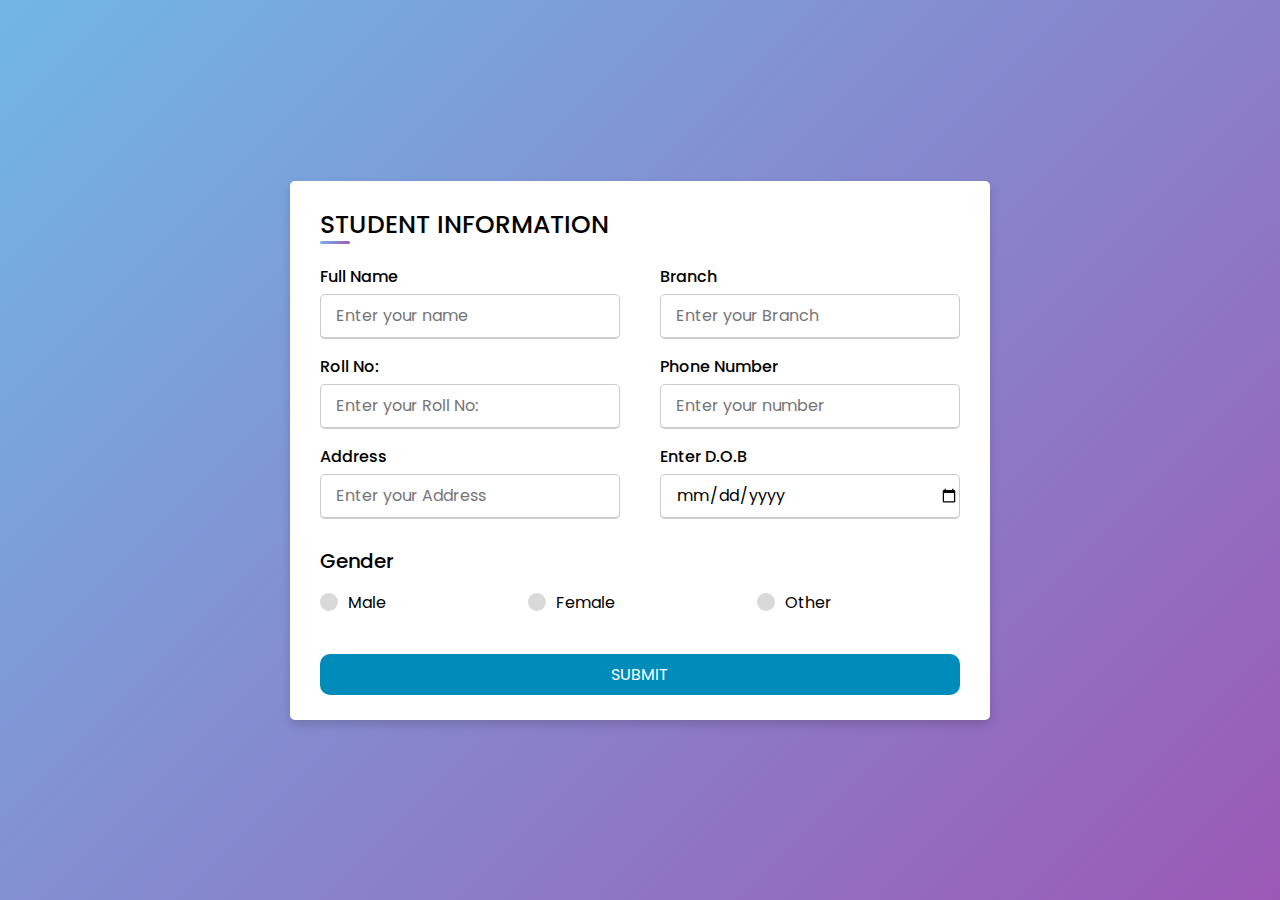
<file: info.html>
<!DOCTYPE html>
<!-- Created By CodingLab - www.codinglabweb.com -->
<html lang="en" dir="ltr">
  <head>
    <meta charset="UTF-8">
    <!---<title> Responsive Registration Form | CodingLab </title>--->
    <link rel="stylesheet" href="style2.css">

     <meta name="viewport" content="width=device-width, initial-scale=1.0">
   </head>
<body>
  <div class="container">
    <div class="title">STUDENT INFORMATION</div>
    <div class="content">
      <form action="#">
        <div class="user-details">
          <div class="input-box">
            <span class="details">Full Name</span>
            <input type="text" placeholder="Enter your name" required>
          </div>
          <div class="input-box">
            <span class="details">Branch</span>
            <input type="text" placeholder="Enter your Branch" required>
          </div>
          <div class="input-box">
            <span class="details">Roll No:</span>
            <input type="text" placeholder="Enter your Roll No:" required>
          </div>
          <div class="input-box">
            <span class="details">Phone Number</span>
            <input type="text" placeholder="Enter your number" required>
          </div>
          <div class="input-box">
            <span class="details">Address</span>
            <input type="text" placeholder="Enter your Address" required>
          </div>
          <div class="input-box">
            <span class="details">Enter D.O.B</span>
            <input type="date" placeholder="" required>
          </div>
        </div>
        <div class="gender-details">
          <input type="radio" name="gender" id="dot-1">
          <input type="radio" name="gender" id="dot-2">
          <input type="radio" name="gender" id="dot-3">
          <span class="gender-title">Gender</span>
          <div class="category">
            <label for="dot-1">
            <span class="dot one"></span>
            <span class="gender">Male</span>
          </label>
          <label for="dot-2">
            <span class="dot two"></span>
            <span class="gender">Female</span>
          </label>
          <label for="dot-3">
            <span class="dot three"></span>
            <span class="gender">Other</span>
            </label>
          </div>
        </div>
        <br><a href="success.html" class="button1"><p class="button1">SUBMIT</p></a>
       

      </form>
    </div>
  </div>

</body>
</html>
</file>
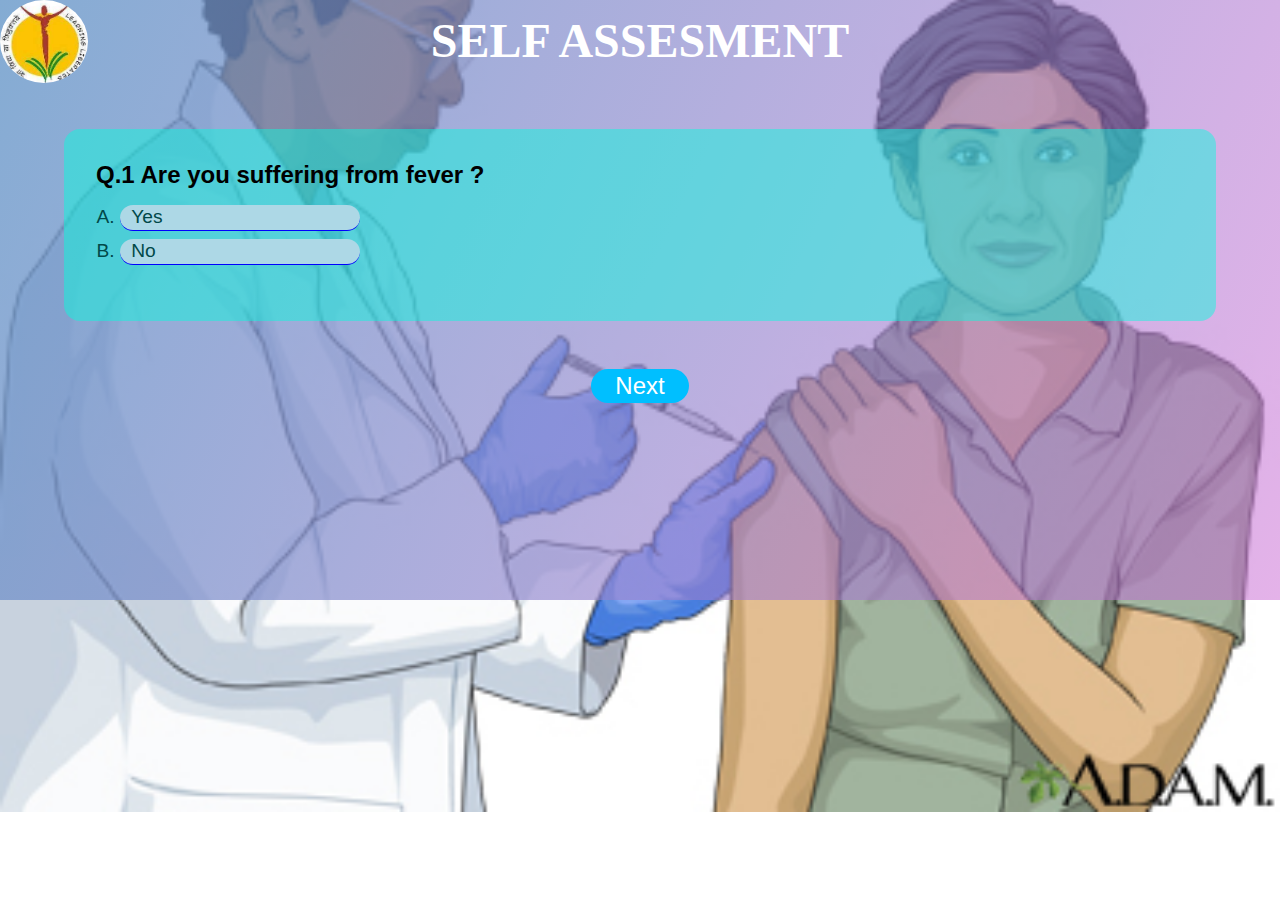
<file: quiz.html>
<!DOCTYPE html>
<html lang="en">
<head>
    <meta charset="UTF-8">
    <meta name="viewport" content="width=device-width, initial-scale=1.0">
    <title>Quiz Wuiz</title>

    <!-- css file link -->
    <link rel="stylesheet" href="quiz.css">
</head>
<body>
    <img src="logo1.jpg" alt="img" id="img" class="img">
    <h1 id="title" style="background: none; color: #fff">SELF ASSESMENT</h1>

    <!-- quiz-container -->
    <div id="quiz-container">
        <!-- question container -->
        <div class="questions">
            <h2 id="question"></h2>
            <ol type="A">
                <li class="option"><span id="option0" onclick="calcScore(this)">Yes</span></li>
                <li class="option"><span id="option1" onclick="calcScore(this)">No</span></li>
            </ol>
            <h4 id="stat"></h4>
        </div>

        <div class="buttons">
            <button type="button" class="next">Next</button>
        </div>
    </div>

    <!-- scoreboard section -->
    <div id="scoreboard">
        <img src="logo1.jpg" alt="">
        <h2 id="score-title"></h2>
        <h2 id="score"></h2>
        <button type="button" id="score-btn" onclick="checkscr()">Check your result</button>
    </div>

    <!-- answers section -->
    <div id="answerBank">
        <h2>Answers :</h2>
        <ol type="1" id="answers">

        </ol>
        <button type="button" id="score-btn" onclick="backToQuiz()">Re-attempt Quiz</button>
    </div>
    <!-- javascript file source -->
    <script src="quiz.js"></script>
</body>
</html>
</file>
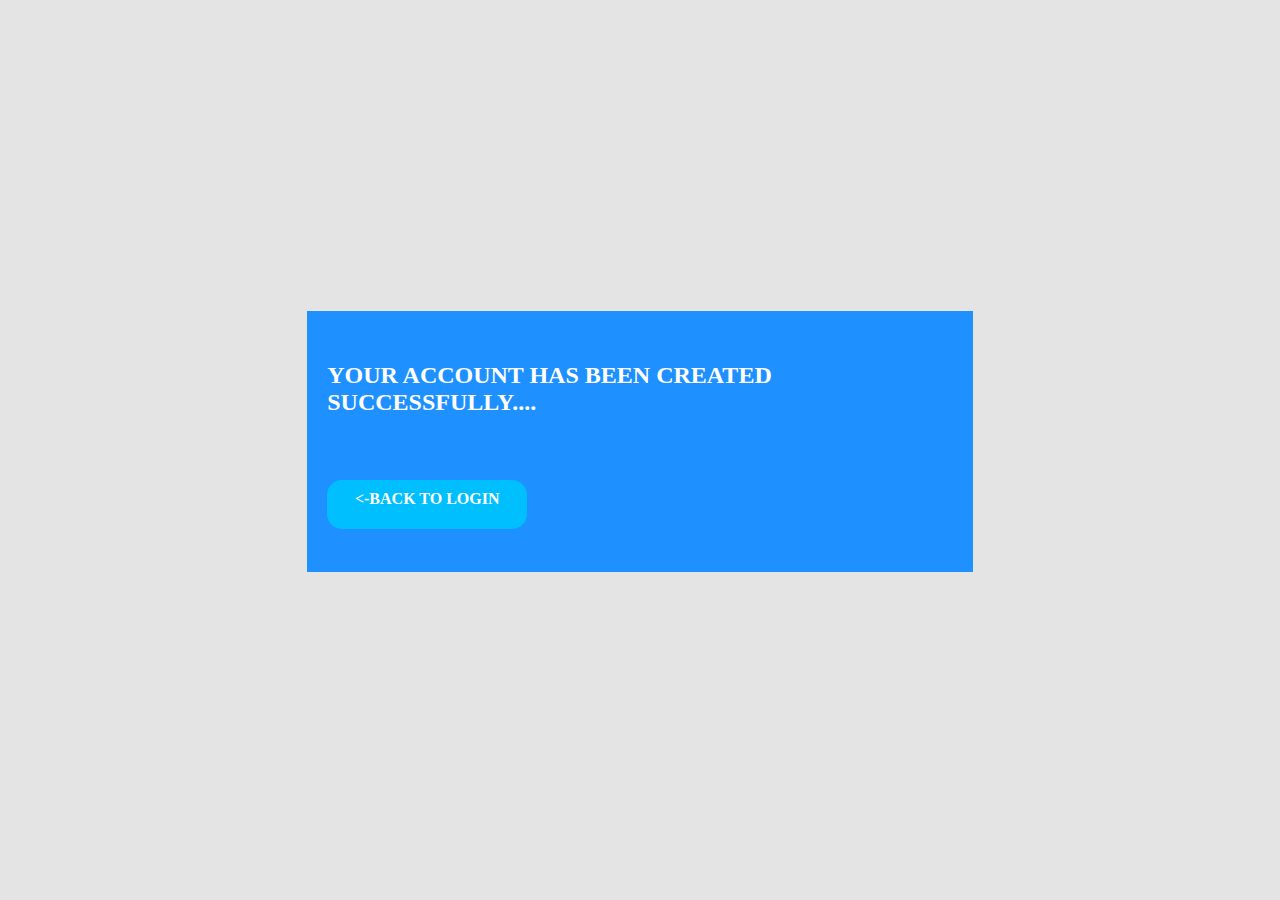
<file: simple.html>
<!DOCTYPE html>
<html lang="en">
<head>
	<meta charset="UTF-8">
	<meta http-equiv="X-UA-Compatible" content="IE=edge">
    <meta name="viewport" content="width=device-width, initial-scale=1">
	<title>  </title>
    <link rel="stylesheet" type="text/css" href="style3.css" />

</head>	
<body>

<div class="form-container">
    <form action="#" method="POST" class="form-wrap">
        <br><br>
        <h2 style="color: #fff">YOUR ACCOUNT HAS BEEN CREATED SUCCESSFULLY....</h2><br>
        <br><br>
        <div class="form-submit">
        </div>
        <a href="index.html" style="text-decoration: none;" ><p class="btn" style="padding-top: 10px;color: #fff "><-BACK TO LOGIN</p></a>
        <br>
    </form>
</div>

</body>
</html>
</file>
<file: style2.css>
@import url('https://fonts.googleapis.com/css2?family=Poppins:wght@200;300;400;500;600;700&display=swap');
*{
  margin: 0;
  padding: 0;
  box-sizing: border-box;
  font-family: 'Poppins',sans-serif;
}
body{
  height: 100vh;
  display: flex;
  justify-content: center;
  align-items: center;
  padding: 10px;
  background: linear-gradient(135deg, #71b7e6, #9b59b6);
}
.container{
  max-width: 700px;
  width: 100%;
  background-color: #fff;
  padding: 25px 30px;
  border-radius: 5px;
  box-shadow: 0 5px 10px rgba(0,0,0,0.15);
}
.container .title{
  font-size: 25px;
  font-weight: 500;
  position: relative;
}
.container .title::before{
  content: "";
  position: absolute;
  left: 0;
  bottom: 0;
  height: 3px;
  width: 30px;
  border-radius: 5px;
  background: linear-gradient(135deg, #71b7e6, #9b59b6);
}
.content form .user-details{
  display: flex;
  flex-wrap: wrap;
  justify-content: space-between;
  margin: 20px 0 12px 0;
}
form .user-details .input-box{
  margin-bottom: 15px;
  width: calc(100% / 2 - 20px);
}
form .input-box span.details{
  display: block;
  font-weight: 500;
  margin-bottom: 5px;
}
.user-details .input-box input{
  height: 45px;
  width: 100%;
  outline: none;
  font-size: 16px;
  border-radius: 5px;
  padding-left: 15px;
  border: 1px solid #ccc;
  border-bottom-width: 2px;
  transition: all 0.3s ease;
}
.user-details .input-box input:focus,
.user-details .input-box input:valid{
  border-color: #9b59b6;
}
 form .gender-details .gender-title{
  font-size: 20px;
  font-weight: 500;
 }
 form .category{
   display: flex;
   width: 80%;
   margin: 14px 0 ;
   justify-content: space-between;
 }
 form .category label{
   display: flex;
   align-items: center;
   cursor: pointer;
 }
 form .category label .dot{
  height: 18px;
  width: 18px;
  border-radius: 50%;
  margin-right: 10px;
  background: #d9d9d9;
  border: 5px solid transparent;
  transition: all 0.3s ease;
}
 #dot-1:checked ~ .category label .one,
 #dot-2:checked ~ .category label .two,
 #dot-3:checked ~ .category label .three{
   background: #9b59b6;
   border-color: #d9d9d9;
 }
 form input[type="radio"]{
   display: none;
 }

 form .button{
   height: 45px;
   margin: 35px 0
 }
 form .button input{
   height: 100%;
   width: 100%;
   border-radius: 5px;
   border: none;
   color: #fff;
   font-size: 18px;
   font-weight: 500;
   letter-spacing: 1px;
   cursor: pointer;
   transition: all 0.3s ease;
   background: linear-gradient(135deg, #71b7e6, #9b59b6);
 }
 form .button input:hover{
  /* transform: scale(0.99); */
  background: linear-gradient(-135deg, #71b7e6, #9b59b6);
  }
 @media(max-width: 584px){
 .container{
  max-width: 100%;
}
form .user-details .input-box{
    margin-bottom: 15px;
    width: 100%;
  }
  form .category{
    width: 100%;
  }
  .content form .user-details{
    max-height: 300px;
    overflow-y: scroll;
  }
  .user-details::-webkit-scrollbar{
    width: 5px;
  }
  }
  @media(max-width: 459px){
  .container .content .category{
    flex-direction: column;
  }
}
.button1{
  text-decoration: none;
  background-color: #008CBA ; 
  text-align: center;
  padding: 8px 0px;
  border-radius: 10px;
  color: #fff;
}
</file>
<file: quiz.css>
*{
    margin: 0;
    padding: 0;
    box-sizing: border-box;
}
body{
    font-family: sans-serif;
    background: linear-gradient(115deg, rgba(101,151,200,0.8), rgba(202,102,211,0.5)),
    url(quizbg2.jpg);
    background-size: cover;
    background-position: center;
    background-repeat: no-repeat;
    height: 600px;
}
img{
    width: 5.5rem;
    height: 5.2rem;
    border-radius: 50%;
}
.img{
    position: fixed;
}
#title{
    text-align: center;
    padding: 0.8rem 0;
    font-size: 3rem;
    color: rgb(49,70,7);
    background: rgba(105,224,90,0.55);
    font-family: Georgia, 'Times New Roman', Times, serif;
}
.questions{
    margin: 3rem auto;
    width: 90vw;
    padding: 2rem;
    background: rgba(0,255,221,0.45);
    cursor: default;
    border-radius: 1rem;
}
#question{
    margin-bottom: 1rem;
}
.option{
    margin-bottom: 0.5rem;
    font-size: 1.2rem;
    border-bottom: solid 0.1rem blue;
    width: 15rem;
    background: lightblue;
    border-radius: 1rem;
}
.option:hover{
    color: white;
}
ol{
    position: relative;
    padding: 0 1.5rem;
    color: rgb(1,73,73);
}
span{
    display: block;
    padding: 0.1rem 0.7rem;
    border-radius: 1rem;
}
#answer{
    margin-top: 2.5rem;
}
#stat{
    margin-top: 1.5rem;
    color: rgb(6,17,168);
}
.buttons{
    text-align: center;
}
button{
    padding: 0.2rem 1.5rem;
    border: none;
    outline: none;
    font-size: 1.5rem;
    border-radius: 1.5rem;
    color: #fff;
    background: #00BFFF;
}
button:active{
    background: lavender;
}
#scoreboard,#answerBank{
    width: 20rem;
    background: rgba(230,230,250,0.77);
    padding: 2rem;
    text-align: center;
    margin: auto;
    position: relative;
    top: 5rem;
    display: none;
}
#score-title{
    margin: 1rem 0;
}
#score-btn,#check-answer{
    margin-top: 1rem;
}
#score{
    font-size: 2.5rem;
}
#answerBank li{
    text-align: left;
    margin-bottom: 0.2rem;
    font-size: larger;
}
#answers{
    margin-top: 1rem;
}
</file>
<file: style3.css>
* {
    margin: 0px;
    padding: 0px;
    box-sizing: border-box;
}

body {
    background: #e4e4e4;
}

.form-container {
    display: flex;
    height: 98vh;
    width: 100%;
    justify-content: center;
    align-items: center;
}

.form-container .form-wrap {
    background: #1E90FF;
    width: 52%;
    padding: 15px 20px;
}

.form-container .form-wrap h1 {
    text-align: center;
    margin: 0px 0px 20px;
    font-size: 35px;
    color: #fff;
}

.form-container .form-wrap .form-box {
    margin: 0px 0px 15px;
}

.form-container .form-wrap .form-box input[type="text"]{
    padding: 5px 8px;
    border-radius: 3px;
    border: 1px solid #1E90FF;
    width: 100%;
}

.form-container .form-wrap .form-submit {
    display: flex;
    justify-content: center;
}


.form-container .form-wrap .form-submit input[type="submit"] {
    border: none;
    border-radius: 2px;
    background: #00BFFF;
    color: #fff;
    font-weight: 800;
    cursor: pointer;
    font-size: 16px;
}
.btn {
  justify-content: center;
  align-items: center;
  padding: 0px 5px;
  text-align: center;
  width: 200px;
  background-color: #00BFFF;
  border: none;
  outline: none;
  height: 49px;
  border-radius: 15px;
  color: #ffff;
  text-transform: uppercase;
  font-weight: 800;
  margin: 10px 0;
  cursor: pointer;
  transition: 0.5s;
  font-size: 16px;
}

.btn:hover {
  background-color: #00BFFF;
}
.btn.transparent {
  margin: 0;
  background: none;
  border: 2px solid #fff;
  width: 130px;
  height: 41px;
  font-weight: 600;
  font-size: 0.8rem;
}
</file>
